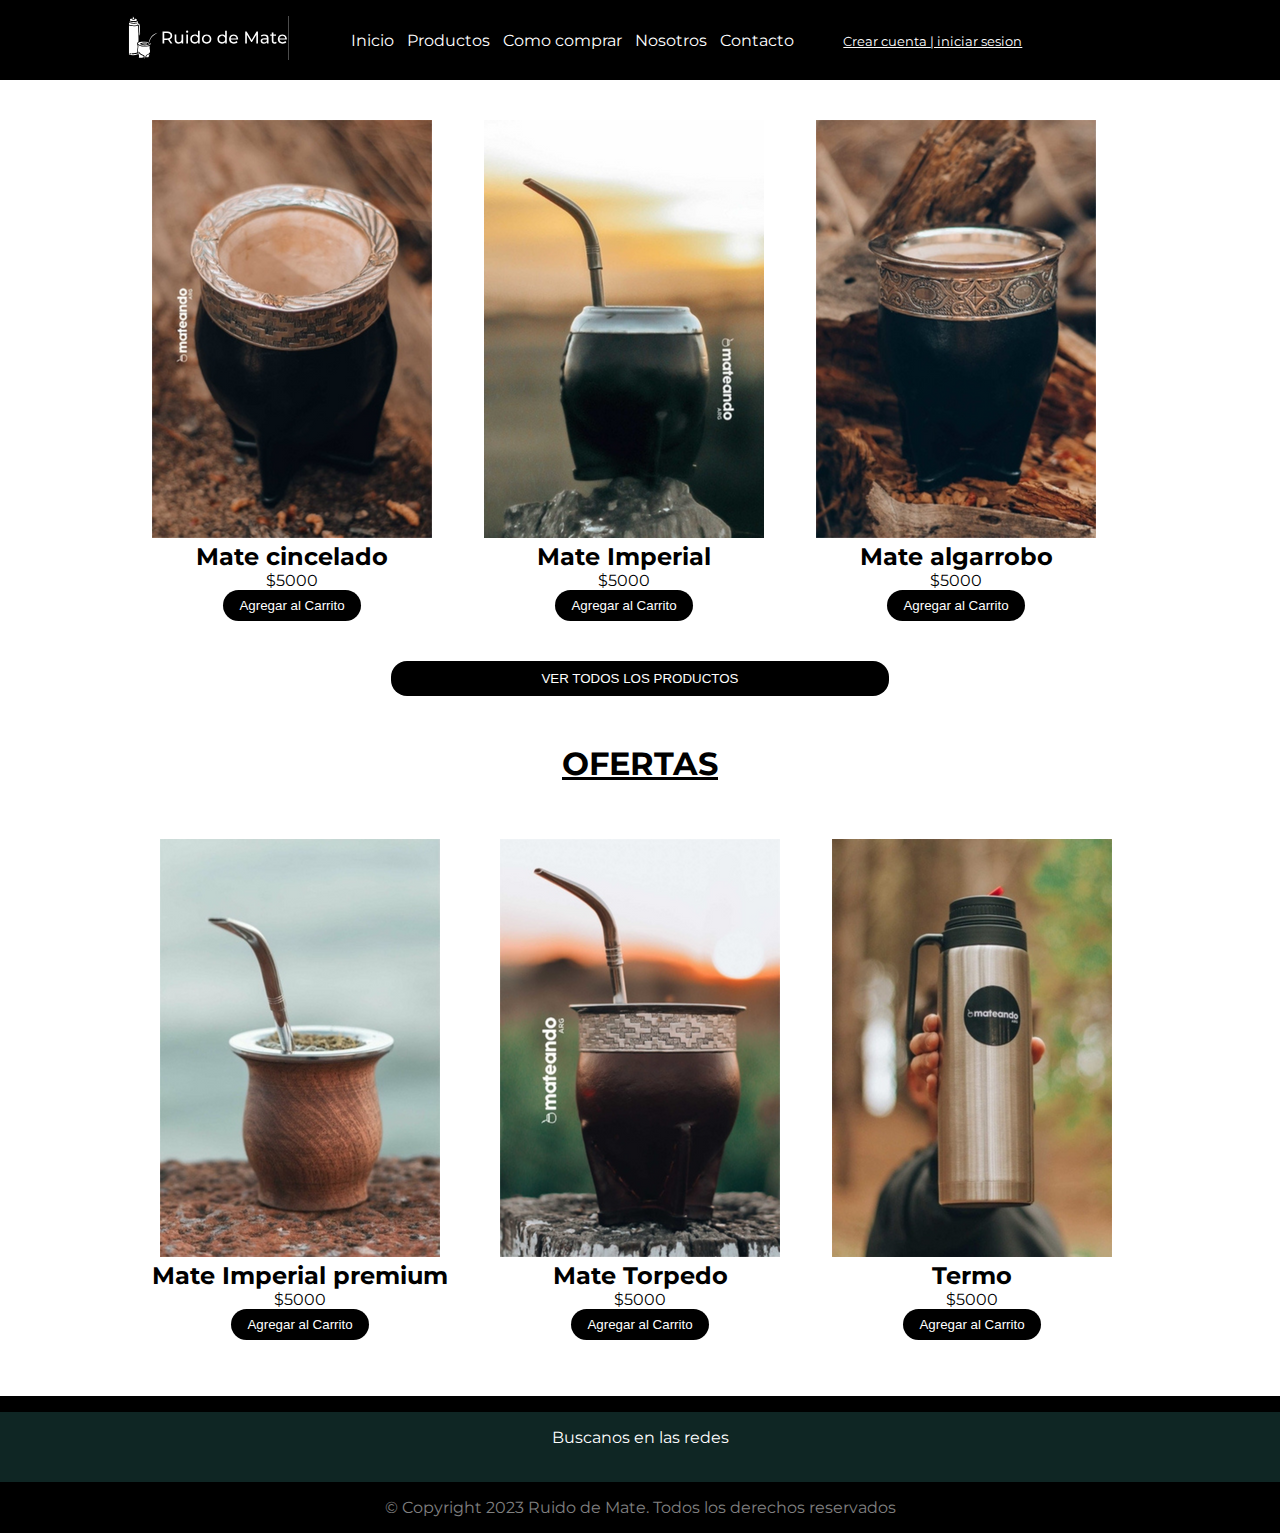
<file: index.html>
<!DOCTYPE html>
<html lang="es">
  <head>
    <meta charset="UTF-8" />
    <meta http-equiv="X-UA-Compatible" content="IE=edge" />
    <meta name="viewport" content="width=device-width, initial-scale=1.0" />
    <link rel="shortcut icon" href="img/Mate negro.png" type="image/x-icon" />
    <!-- My style -->
    <link rel="stylesheet" href="css/style.css" />
    <!-- Google Fonts -->
    <link
      href="https://fonts.googleapis.com/css2?family=Montserrat&display=swap"
      rel="stylesheet"
    />
    <!-- FONTAWESOME -->
    <link
      rel="stylesheet"
      href="https://cdnjs.cloudflare.com/ajax/libs/font-awesome/6.3.0/css/all.min.css"
      integrity="sha512-SzlrxWUlpfuzQ+pcUCosxcglQRNAq/DZjVsC0lE40xsADsfeQoEypE+enwcOiGjk/bSuGGKHEyjSoQ1zVisanQ=="
      crossorigin="anonymous"
      referrerpolicy="no-referrer"
    />
    <!-- Bs CDN -->

    <title>Ruido de Mate</title>
  </head>
  <body>
    <!-- Header -->
    <header>
      <div class="contenedor">
        <nav>
          <div class="flex-container">
            <!-- Logo -->
            <a class="logo" href="index.html">
              <img src="img/Ruido de Mate.svg" alt="Ruido de Mate" />
            </a>
            <!-- Navegador -->
            <ul class="nav-list">
              <li>
                <a href="index.html">Inicio</a>
              </li>
              <li>
                <a href="pages/Productos.html">Productos</a>
              </li>
              <li>
                <a href="pages/Como comprar.html">Como comprar</a>
              </li>
              <li>
                <a href="pages/Nosotros.html">Nosotros</a>
              </li>
              <li>
                <a href="pages/Contacto.html">Contacto</a>
              </li>
            </ul>
            <!-- Cuenta -->
            <div class="nav-cuenta">
              <a href="registrarse">Crear cuenta </a>
              <a href="iniciar sesion"> | iniciar sesion</a>
            </div>
            <!-- Buscador y carrito-->
            <div class="nav_btn-container">
              <button class="nav_btn">
                <i
                  class="fa-solid fa-magnifying-glass"
                  style="color: #ffffff"
                ></i>
              </button>
              <button class="nav_btn">
                <i class="fa-solid fa-cart-shopping" style="color: #ffffff"></i>
              </button>
            </div>
          </div>
        </nav>
      </div>
    </header>
    <!-- Productos -->
    <section id="primera-section">
      <div class="contenedor">
        <div class="img__mate">
          <img src="img/Mate 1.png" alt="Mate 1" />
          <h2>Mate cincelado</h2>
          <p>$5000</p>
          <button>Agregar al Carrito</button>
        </div>
        <div class="img__mate">
          <img src="img/Mate 2.png" alt="Mate 2" />
          <h2>Mate Imperial</h2>
          <p>$5000</p>
          <button>Agregar al Carrito</button>
        </div>
        <div class="img__mate">
          <img src="img/Mate 3.png" alt="mate 3" />
          <h2>Mate algarrobo</h2>
          <p>$5000</p>
          <button>Agregar al Carrito</button>
        </div>
        <div class="button-productos">
          <button class="button">VER TODOS LOS PRODUCTOS</button>
        </div>
      </div>
    </section>
    <!-- Parte de ofertas -->
    <section id="segunda-section">
      <div class="contenedor">
        <h1 class="ofert__title">OFERTAS</h1>
        <div class="img__mate">
          <img src="img/Mate 4.png" alt="Mate 4" />
          <h2>Mate Imperial premium</h2>
          <p>$5000</p>
          <button>Agregar al Carrito</button>
        </div>
        <div class="img__mate">
          <img src="img/Mate 5.png" alt="Mate 5" />
          <h2>Mate Torpedo</h2>
          <p>$5000</p>
          <button>Agregar al Carrito</button>
        </div>
        <div class="img__mate">
          <img src="img/Termo.png" alt="Termo" />
          <h2>Termo</h2>
          <p>$5000</p>
          <button>Agregar al Carrito</button>
        </div>
      </div>
    </section>
    <!-- Footer -->
    <footer>
      <div class="footer-sm">
        <div class="contenedor">
          <div class="footer-sm__icons">
            <div>Buscanos en las redes</div>
            <!-- Iconos Sociales -->
            <a href="#"><i class="fab fa-facebook"></i></a>
            <a href="#"><i class="fab fa-twitter"></i></a>
            <a href="#"><i class="fab fa-instagram"></i></a>
          </div>
        </div>
      </div>

      <div class="footer-botton__copyright">
        <div class="contenedor">
          &copy; Copyright 2023 <a href="#">Ruido de Mate</a>. Todos los
          derechos reservados
        </div>
      </div>
    </footer>
    <!-- Js CDN -->
  </body>
</html>
</file>
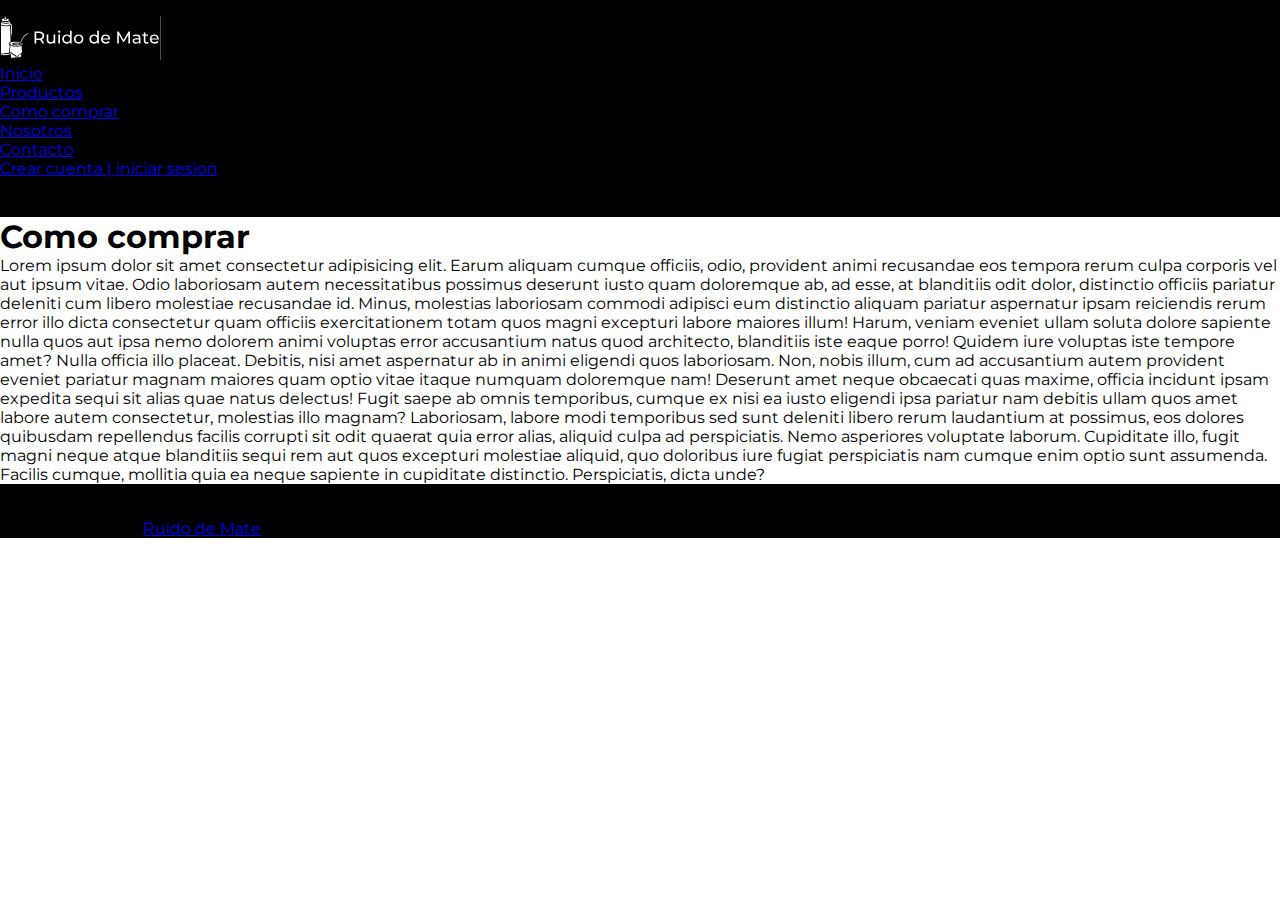
<file: pages/Como comprar.html>
<!DOCTYPE html>
<html lang="es">
  <head>
    <meta charset="UTF-8" />
    <meta http-equiv="X-UA-Compatible" content="IE=edge" />
    <meta name="viewport" content="width=device-width, initial-scale=1.0" />
    <link
      rel="shortcut icon"
      href="../img/Mate negro.png"
      type="image/x-icon"
    />
    <!-- My style -->
    <link rel="stylesheet" href="../css/style.css" />
    <!-- Google Fonts -->
    <link
      href="https://fonts.googleapis.com/css2?family=Montserrat&display=swap"
      rel="stylesheet"
    />
    <!-- FONTAWESOME -->
    <link
      rel="stylesheet"
      href="https://cdnjs.cloudflare.com/ajax/libs/font-awesome/6.3.0/css/all.min.css"
      integrity="sha512-SzlrxWUlpfuzQ+pcUCosxcglQRNAq/DZjVsC0lE40xsADsfeQoEypE+enwcOiGjk/bSuGGKHEyjSoQ1zVisanQ=="
      crossorigin="anonymous"
      referrerpolicy="no-referrer"
    />
    <title>Ruido de Mate</title>
  </head>
  <body>
    <header>
      <div>
        <nav>
          <div>
            <!-- Logo -->
            <a class="logo" href="../index.html">
              <img src="../img/Ruido de Mate.svg" alt="Ruido de Mate" />
            </a>
            <!-- Navegador -->
            <ul>
              <li>
                <a href="../index.html">Inicio</a>
              </li>
              <li>
                <a href="../pages/Productos.html">Productos</a>
              </li>
              <li>
                <a href="../pages/Como comprar.html">Como comprar</a>
              </li>
              <li>
                <a href="../pages/Nosotros.html">Nosotros</a>
              </li>
              <li>
                <a href="../pages/Contacto.html">Contacto</a>
              </li>
            </ul>
            <!-- Cuenta -->
            <div>
              <a href="registrarse">Crear cuenta </a>
              <a href="iniciar sesion"> | iniciar sesion</a>
            </div>
            <!-- Buscador y carrito-->
            <div>
              <button>
                <i
                  class="fa-solid fa-magnifying-glass"
                  style="color: #ffffff"
                ></i>
              </button>
              <button>
                <i class="fa-solid fa-cart-shopping" style="color: #ffffff"></i>
              </button>
            </div>
          </div>
        </nav>
      </div>
    </header>
    <section>
      <h1>Como comprar</h1>
      <article>
        <p>
          Lorem ipsum dolor sit amet consectetur adipisicing elit. Earum aliquam
          cumque officiis, odio, provident animi recusandae eos tempora rerum
          culpa corporis vel aut ipsum vitae. Odio laboriosam autem
          necessitatibus possimus deserunt iusto quam doloremque ab, ad esse, at
          blanditiis odit dolor, distinctio officiis pariatur deleniti cum
          libero molestiae recusandae id. Minus, molestias laboriosam commodi
          adipisci eum distinctio aliquam pariatur aspernatur ipsam reiciendis
          rerum error illo dicta consectetur quam officiis exercitationem totam
          quos magni excepturi labore maiores illum! Harum, veniam eveniet ullam
          soluta dolore sapiente nulla quos aut ipsa nemo dolorem animi voluptas
          error accusantium natus quod architecto, blanditiis iste eaque porro!
          Quidem iure voluptas iste tempore amet? Nulla officia illo placeat.
          Debitis, nisi amet aspernatur ab in animi eligendi quos laboriosam.
          Non, nobis illum, cum ad accusantium autem provident eveniet pariatur
          magnam maiores quam optio vitae itaque numquam doloremque nam!
          Deserunt amet neque obcaecati quas maxime, officia incidunt ipsam
          expedita sequi sit alias quae natus delectus! Fugit saepe ab omnis
          temporibus, cumque ex nisi ea iusto eligendi ipsa pariatur nam debitis
          ullam quos amet labore autem consectetur, molestias illo magnam?
          Laboriosam, labore modi temporibus sed sunt deleniti libero rerum
          laudantium at possimus, eos dolores quibusdam repellendus facilis
          corrupti sit odit quaerat quia error alias, aliquid culpa ad
          perspiciatis. Nemo asperiores voluptate laborum. Cupiditate illo,
          fugit magni neque atque blanditiis sequi rem aut quos excepturi
          molestiae aliquid, quo doloribus iure fugiat perspiciatis nam cumque
          enim optio sunt assumenda. Facilis cumque, mollitia quia ea neque
          sapiente in cupiditate distinctio. Perspiciatis, dicta unde?
        </p>
      </article>
    </section>
    <!-- Footer -->
    <footer>
      <div>Buscanos en las redes</div>
      <!-- Iconos Sociales -->
      <div>
        <a href=""><i class="fa-brands fa-facebook"></i></a>
        <a href=""><i class="fa-brands fa-twitter"></i></a>
        <a href=""><i class="fa-brands fa-instagram"></i></a>
      </div>
      <div>
        &copy; Copyright 2023 <a href="#">Ruido de Mate</a>.Todos los derechos
        reservados
      </div>
    </footer>
  </body>
</html>
</file>
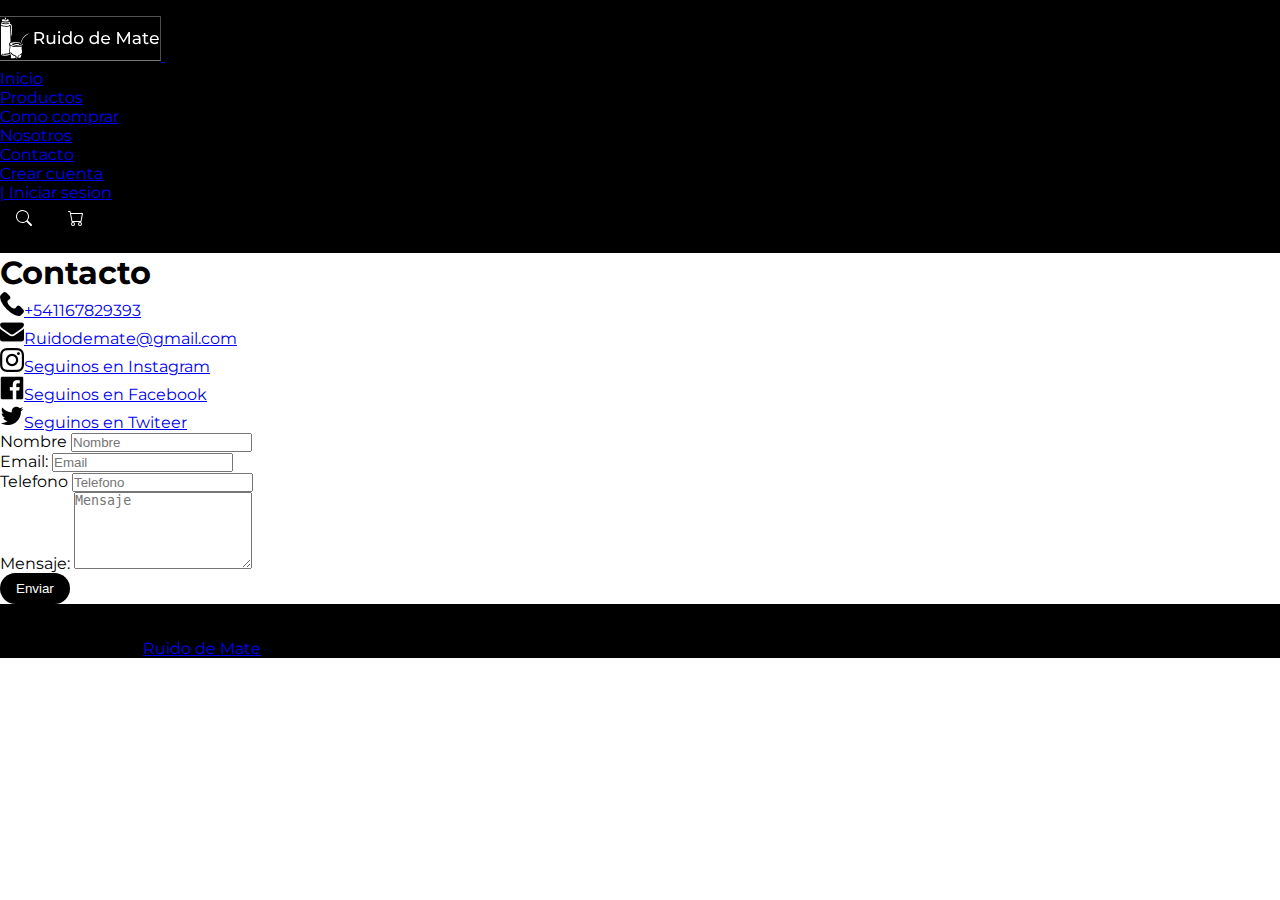
<file: pages/Contacto.html>
<!DOCTYPE html>
<html lang="es" class="h-100">
  <head>
    <meta charset="UTF-8" />
    <meta http-equiv="X-UA-Compatible" content="IE=edge" />
    <meta name="viewport" content="width=device-width, initial-scale=1.0" />
    <link
      rel="shortcut icon"
      href="../img/Mate negro.png"
      type="image/x-icon"
    />
    <!-- My style -->
    <link rel="stylesheet" href="../css/style.css" />
    <!-- Google Fonts -->
    <link
      href="https://fonts.googleapis.com/css2?family=Montserrat&display=swap"
      rel="stylesheet"
    />
    <!-- FONTAWESOME -->
    <link
      rel="stylesheet"
      href="https://cdnjs.cloudflare.com/ajax/libs/font-awesome/6.3.0/css/all.min.css"
      integrity="sha512-SzlrxWUlpfuzQ+pcUCosxcglQRNAq/DZjVsC0lE40xsADsfeQoEypE+enwcOiGjk/bSuGGKHEyjSoQ1zVisanQ=="
      crossorigin="anonymous"
      referrerpolicy="no-referrer"
    />
    <!-- Bs CDN -->
    <link
      href="https://cdn.jsdelivr.net/npm/bootstrap@5.3.0-alpha3/dist/css/bootstrap.min.css"
      rel="stylesheet"
      integrity="sha384-KK94CHFLLe+nY2dmCWGMq91rCGa5gtU4mk92HdvYe+M/SXH301p5ILy+dN9+nJOZ"
      crossorigin="anonymous"
    />
    <title>Ruido de Mate</title>
  </head>
  <body class="d-flex flex-column h-100">
    <!-- HEADER -->
    <header>
      <nav
        class="navbar navbar-expand-md navbar-dark bg-dark fixed-top"
        data-bs-theme="dark"
      >
        <div class="container">
          <!-- Logo -->
          <a class="navbar-brand" href="../index.html">
            <img
              src="../img/Ruido de Mate.svg"
              alt="Ruido de Mate"
              width="161"
              height="45"
            />
          </a>
          <!-- Navegador -->
          <button
            class="navbar-toggler"
            type="button"
            data-bs-toggle="collapse"
            data-bs-target="#navbarNav"
            aria-controls="navbarNav"
            aria-expanded="false"
            aria-label="Toggle navigation"
          >
            <span class="navbar-toggler-icon"></span>
          </button>
          <div
            class="collapse justify-content-center navbar-collapse"
            id="navbarNav"
          >
            <ul class="navbar-nav md">
              <li class="nav-item">
                <a class="nav-link" href="../index.html">Inicio</a>
              </li>
              <li class="nav-item">
                <a class="nav-link" href="../pages/Productos.html">Productos</a>
              </li>
              <li class="nav-item">
                <a class="nav-link" href="../pages/Como comprar.html"
                  >Como comprar</a
                >
              </li>
              <li class="nav-item">
                <a class="nav-link" href="../pages/Nosotros.html">Nosotros</a>
              </li>
              <li class="nav-item">
                <a
                  class="nav-link active"
                  aria-current="page"
                  href="../pages/Contacto.html"
                  >Contacto</a
                >
              </li>
            </ul>
            <!-- Cuenta -->
            <ul class="navbar-nav ms-5 md">
              <li class="nav-item">
                <a class="nav-link" href="registrarse">Crear cuenta </a>
              </li>
              <li class="nav-item">
                <a class="nav-link" href="iniciar sesion"> | Iniciar sesion</a>
              </li>
            </ul>
            <button type="button" class="btn ms-4 btn-dark">
              <svg
                xmlns="http://www.w3.org/2000/svg"
                width="16"
                height="16"
                fill="currentColor"
                class="bi bi-search"
                viewBox="0 0 16 16"
              >
                <path
                  d="M11.742 10.344a6.5 6.5 0 1 0-1.397 1.398h-.001c.03.04.062.078.098.115l3.85 3.85a1 1 0 0 0 1.415-1.414l-3.85-3.85a1.007 1.007 0 0 0-.115-.1zM12 6.5a5.5 5.5 0 1 1-11 0 5.5 5.5 0 0 1 11 0z"
                />
              </svg>
            </button>
            <button type="button" class="btn btn-dark">
              <svg
                xmlns="http://www.w3.org/2000/svg"
                width="16"
                height="16"
                fill="currentColor"
                class="bi bi-cart"
                viewBox="0 0 16 16"
              >
                <path
                  d="M0 1.5A.5.5 0 0 1 .5 1H2a.5.5 0 0 1 .485.379L2.89 3H14.5a.5.5 0 0 1 .491.592l-1.5 8A.5.5 0 0 1 13 12H4a.5.5 0 0 1-.491-.408L2.01 3.607 1.61 2H.5a.5.5 0 0 1-.5-.5zM3.102 4l1.313 7h8.17l1.313-7H3.102zM5 12a2 2 0 1 0 0 4 2 2 0 0 0 0-4zm7 0a2 2 0 1 0 0 4 2 2 0 0 0 0-4zm-7 1a1 1 0 1 1 0 2 1 1 0 0 1 0-2zm7 0a1 1 0 1 1 0 2 1 1 0 0 1 0-2z"
                />
              </svg>
            </button>
          </div>
        </div>
      </nav>
    </header>
    <!-- Contacto -->
    <main class="flex-shrink-0">
      <div class="container md">
        <div class="row">
          <div class="col-sm-6 p-3 mt-5 pt-5">
            <h1>Contacto</h1>
            <ul class="list-unstyled">
              <li class="nav-item">
                <a class="nav-link" href="#"
                  ><img
                    class="m-2"
                    src="../img/llamada-telefonica.png"
                    alt="Telefono"
                  /><u>+541167829393</u></a
                >
              </li>
              <li class="nav-item">
                <a class="nav-link" href="#"
                  ><img class="m-2" src="../img/sobre.png" alt="Correo" /><u
                    >Ruidodemate@gmail.com</u
                  ></a
                >
              </li>
            </ul>
            <ul class="list-unstyled">
              <li class="nav-item">
                <a class="nav-link" href="#"
                  ><img
                    class="m-2"
                    src="../img/instagram .png"
                    alt="Instagram"
                  /><u>Seguinos en Instagram</u></a
                >
              </li>
              <li class="nav-item">
                <a class="nav-link" href="#"
                  ><img
                    class="m-2"
                    src="../img/facebook .png"
                    alt="Facebook"
                  /><u>Seguinos en Facebook</u></a
                >
              </li>
              <li class="nav-item">
                <a class="nav-link" href="#"
                  ><img class="m-2" src="../img/gorjeo .png" alt="Twiteer" /><u
                    >Seguinos en Twiteer</u
                  ></a
                >
              </li>
            </ul>
          </div>
          <div class="col-sm-6 mt-5 mb-3 pt-5">
            <form action="/action_page.php">
              <div class="mb-3 mt-3">
                <label for="name">Nombre</label>
                <input type="text" class="form-control" placeholder="Nombre" />
              </div>
              <div class="mb-3 mt-3">
                <label for="email">Email:</label>
                <input
                  type="email"
                  class="form-control"
                  id="email"
                  placeholder="Email"
                  name="email"
                />
              </div>
              <div class="mb-3 mt-3">
                <label for="Phone">Telefono</label>
                <input
                  type="text"
                  class="form-control"
                  placeholder="Telefono"
                />
              </div>
              <div class="mb-3 mt-3">
                <label for="comment">Mensaje:</label>
                <textarea
                  class="form-control"
                  rows="5"
                  id="comment"
                  name="text"
                  placeholder="Mensaje"
                ></textarea>
              </div>
              <button type="submit" class="btn btn-dark">Enviar</button>
            </form>
          </div>
        </div>
      </div>
    </main>
    <!-- Footer -->
    <footer class="footer mt-auto bg-dark pt-3 md">
      <div class="text-bg-success text-center p-3">
        Buscanos en las redes
        <!-- Iconos Sociales -->
        <div>
          <a class="text-bg-success m-2" href="#"
            ><i class="fa-brands fa-facebook"></i
          ></a>
          <a class="text-bg-success m-2" href="#"
            ><i class="fa-brands fa-twitter"></i
          ></a>
          <a class="text-bg-success m-2" href="#"
            ><i class="fa-brands fa-instagram"></i
          ></a>
        </div>
      </div>
      <div class="text-bg-dark text-center p-3">
        &copy; Copyright 2023
        <a class="text-bg-dark" href="#"><u>Ruido de Mate</u></a
        >.Todos los derechos reservados
      </div>
    </footer>
    <!-- Js CDN -->
    <script
      src="https://cdn.jsdelivr.net/npm/bootstrap@5.3.0-alpha3/dist/js/bootstrap.bundle.min.js"
      integrity="sha384-ENjdO4Dr2bkBIFxQpeoTz1HIcje39Wm4jDKdf19U8gI4ddQ3GYNS7NTKfAdVQSZe"
      crossorigin="anonymous"
    ></script>
  </body>
</html>
</file>
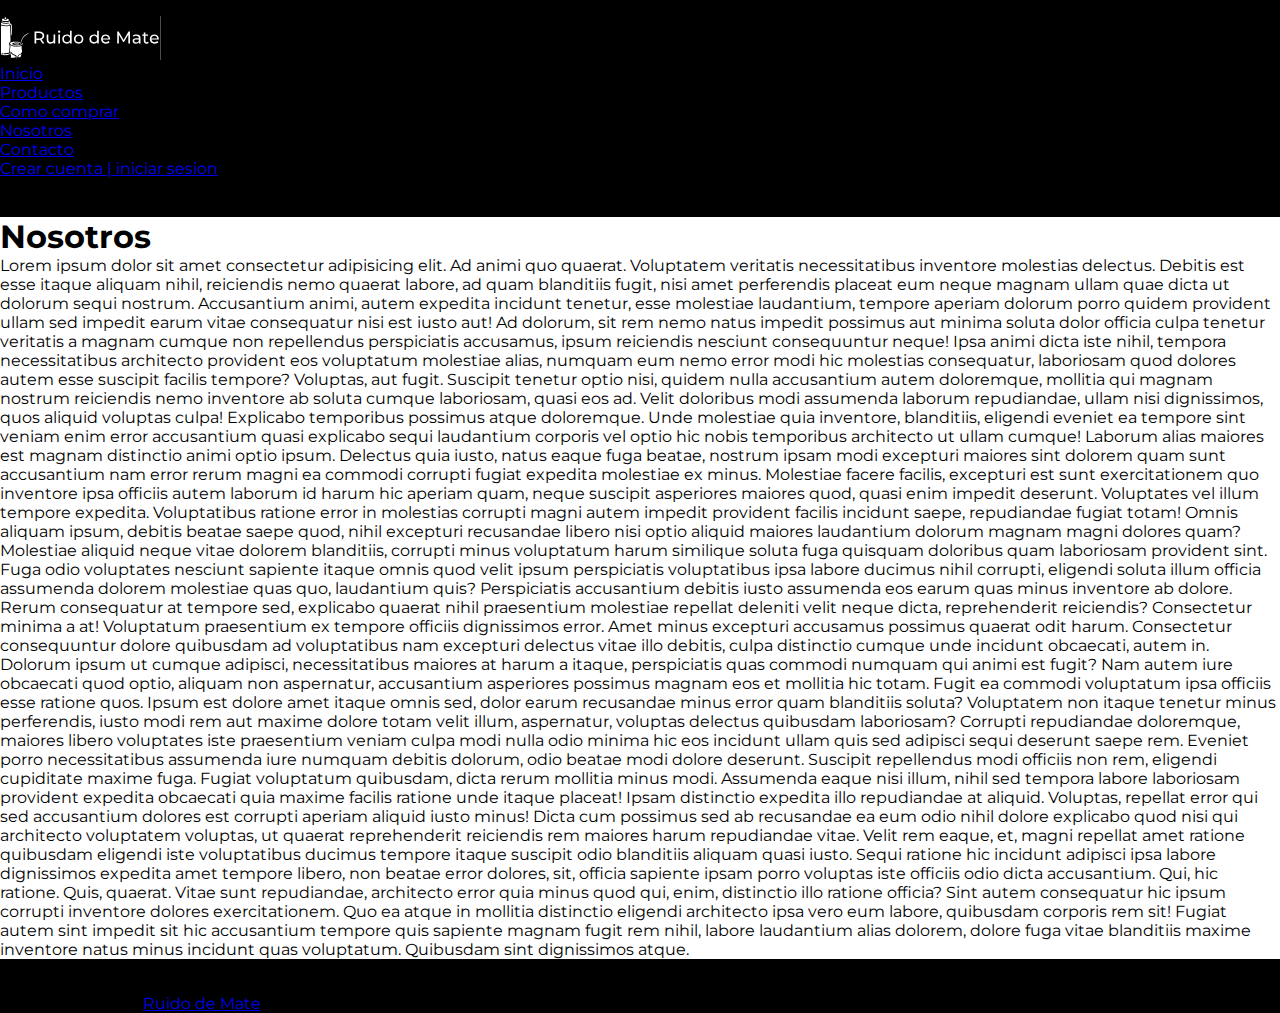
<file: pages/Nosotros.html>
<!DOCTYPE html>
<html lang="es">
  <head>
    <meta charset="UTF-8" />
    <meta http-equiv="X-UA-Compatible" content="IE=edge" />
    <meta name="viewport" content="width=device-width, initial-scale=1.0" />
    <link
      rel="shortcut icon"
      href="../img/Mate negro.png"
      type="image/x-icon"
    />
    <!-- My style -->
    <link rel="stylesheet" href="../css/style.css" />
    <!-- Google Fonts -->
    <link
      href="https://fonts.googleapis.com/css2?family=Montserrat&display=swap"
      rel="stylesheet"
    />
    <!-- FONTAWESOME -->
    <link
      rel="stylesheet"
      href="https://cdnjs.cloudflare.com/ajax/libs/font-awesome/6.3.0/css/all.min.css"
      integrity="sha512-SzlrxWUlpfuzQ+pcUCosxcglQRNAq/DZjVsC0lE40xsADsfeQoEypE+enwcOiGjk/bSuGGKHEyjSoQ1zVisanQ=="
      crossorigin="anonymous"
      referrerpolicy="no-referrer"
    />
    <title>Ruido de Mate</title>
  </head>
  <body>
    <header>
      <div>
        <nav>
          <div>
            <!-- Logo -->
            <a class="logo" href="../index.html">
              <img src="../img/Ruido de Mate.svg" alt="Ruido de Mate" />
            </a>
            <!-- Navegador -->
            <ul>
              <li>
                <a href="../index.html">Inicio</a>
              </li>
              <li>
                <a href="../pages/Productos.html">Productos</a>
              </li>
              <li>
                <a href="../pages/Como comprar.html">Como comprar</a>
              </li>
              <li>
                <a href="../pages/Nosotros.html">Nosotros</a>
              </li>
              <li>
                <a href="../pages/Contacto.html">Contacto</a>
              </li>
            </ul>
            <!-- Cuenta -->
            <div>
              <a href="registrarse">Crear cuenta </a>
              <a href="iniciar sesion"> | iniciar sesion</a>
            </div>
            <!-- Buscador y carrito-->
            <div>
              <button>
                <i
                  class="fa-solid fa-magnifying-glass"
                  style="color: #ffffff"
                ></i>
              </button>
              <button>
                <i class="fa-solid fa-cart-shopping" style="color: #ffffff"></i>
              </button>
            </div>
          </div>
        </nav>
      </div>
    </header>
    <section>
      <h1>Nosotros</h1>
      <article>
        <p>
          Lorem ipsum dolor sit amet consectetur adipisicing elit. Ad animi quo
          quaerat. Voluptatem veritatis necessitatibus inventore molestias
          delectus. Debitis est esse itaque aliquam nihil, reiciendis nemo
          quaerat labore, ad quam blanditiis fugit, nisi amet perferendis
          placeat eum neque magnam ullam quae dicta ut dolorum sequi nostrum.
          Accusantium animi, autem expedita incidunt tenetur, esse molestiae
          laudantium, tempore aperiam dolorum porro quidem provident ullam sed
          impedit earum vitae consequatur nisi est iusto aut! Ad dolorum, sit
          rem nemo natus impedit possimus aut minima soluta dolor officia culpa
          tenetur veritatis a magnam cumque non repellendus perspiciatis
          accusamus, ipsum reiciendis nesciunt consequuntur neque! Ipsa animi
          dicta iste nihil, tempora necessitatibus architecto provident eos
          voluptatum molestiae alias, numquam eum nemo error modi hic molestias
          consequatur, laboriosam quod dolores autem esse suscipit facilis
          tempore? Voluptas, aut fugit. Suscipit tenetur optio nisi, quidem
          nulla accusantium autem doloremque, mollitia qui magnam nostrum
          reiciendis nemo inventore ab soluta cumque laboriosam, quasi eos ad.
          Velit doloribus modi assumenda laborum repudiandae, ullam nisi
          dignissimos, quos aliquid voluptas culpa! Explicabo temporibus
          possimus atque doloremque. Unde molestiae quia inventore, blanditiis,
          eligendi eveniet ea tempore sint veniam enim error accusantium quasi
          explicabo sequi laudantium corporis vel optio hic nobis temporibus
          architecto ut ullam cumque! Laborum alias maiores est magnam
          distinctio animi optio ipsum. Delectus quia iusto, natus eaque fuga
          beatae, nostrum ipsam modi excepturi maiores sint dolorem quam sunt
          accusantium nam error rerum magni ea commodi corrupti fugiat expedita
          molestiae ex minus. Molestiae facere facilis, excepturi est sunt
          exercitationem quo inventore ipsa officiis autem laborum id harum hic
          aperiam quam, neque suscipit asperiores maiores quod, quasi enim
          impedit deserunt. Voluptates vel illum tempore expedita. Voluptatibus
          ratione error in molestias corrupti magni autem impedit provident
          facilis incidunt saepe, repudiandae fugiat totam! Omnis aliquam ipsum,
          debitis beatae saepe quod, nihil excepturi recusandae libero nisi
          optio aliquid maiores laudantium dolorum magnam magni dolores quam?
          Molestiae aliquid neque vitae dolorem blanditiis, corrupti minus
          voluptatum harum similique soluta fuga quisquam doloribus quam
          laboriosam provident sint. Fuga odio voluptates nesciunt sapiente
          itaque omnis quod velit ipsum perspiciatis voluptatibus ipsa labore
          ducimus nihil corrupti, eligendi soluta illum officia assumenda
          dolorem molestiae quas quo, laudantium quis? Perspiciatis accusantium
          debitis iusto assumenda eos earum quas minus inventore ab dolore.
          Rerum consequatur at tempore sed, explicabo quaerat nihil praesentium
          molestiae repellat deleniti velit neque dicta, reprehenderit
          reiciendis? Consectetur minima a at! Voluptatum praesentium ex tempore
          officiis dignissimos error. Amet minus excepturi accusamus possimus
          quaerat odit harum. Consectetur consequuntur dolore quibusdam ad
          voluptatibus nam excepturi delectus vitae illo debitis, culpa
          distinctio cumque unde incidunt obcaecati, autem in. Dolorum ipsum ut
          cumque adipisci, necessitatibus maiores at harum a itaque,
          perspiciatis quas commodi numquam qui animi est fugit? Nam autem iure
          obcaecati quod optio, aliquam non aspernatur, accusantium asperiores
          possimus magnam eos et mollitia hic totam. Fugit ea commodi voluptatum
          ipsa officiis esse ratione quos. Ipsum est dolore amet itaque omnis
          sed, dolor earum recusandae minus error quam blanditiis soluta?
          Voluptatem non itaque tenetur minus perferendis, iusto modi rem aut
          maxime dolore totam velit illum, aspernatur, voluptas delectus
          quibusdam laboriosam? Corrupti repudiandae doloremque, maiores libero
          voluptates iste praesentium veniam culpa modi nulla odio minima hic
          eos incidunt ullam quis sed adipisci sequi deserunt saepe rem. Eveniet
          porro necessitatibus assumenda iure numquam debitis dolorum, odio
          beatae modi dolore deserunt. Suscipit repellendus modi officiis non
          rem, eligendi cupiditate maxime fuga. Fugiat voluptatum quibusdam,
          dicta rerum mollitia minus modi. Assumenda eaque nisi illum, nihil sed
          tempora labore laboriosam provident expedita obcaecati quia maxime
          facilis ratione unde itaque placeat! Ipsam distinctio expedita illo
          repudiandae at aliquid. Voluptas, repellat error qui sed accusantium
          dolores est corrupti aperiam aliquid iusto minus! Dicta cum possimus
          sed ab recusandae ea eum odio nihil dolore explicabo quod nisi qui
          architecto voluptatem voluptas, ut quaerat reprehenderit reiciendis
          rem maiores harum repudiandae vitae. Velit rem eaque, et, magni
          repellat amet ratione quibusdam eligendi iste voluptatibus ducimus
          tempore itaque suscipit odio blanditiis aliquam quasi iusto. Sequi
          ratione hic incidunt adipisci ipsa labore dignissimos expedita amet
          tempore libero, non beatae error dolores, sit, officia sapiente ipsam
          porro voluptas iste officiis odio dicta accusantium. Qui, hic ratione.
          Quis, quaerat. Vitae sunt repudiandae, architecto error quia minus
          quod qui, enim, distinctio illo ratione officia? Sint autem
          consequatur hic ipsum corrupti inventore dolores exercitationem. Quo
          ea atque in mollitia distinctio eligendi architecto ipsa vero eum
          labore, quibusdam corporis rem sit! Fugiat autem sint impedit sit hic
          accusantium tempore quis sapiente magnam fugit rem nihil, labore
          laudantium alias dolorem, dolore fuga vitae blanditiis maxime
          inventore natus minus incidunt quas voluptatum. Quibusdam sint
          dignissimos atque.
        </p>
      </article>
    </section>
    <!-- Footeer -->
    <footer>
      <div>Buscanos en las redes</div>
      <!-- Iconos Sociales -->
      <div>
        <a href=""><i class="fa-brands fa-facebook"></i></a>
        <a href=""><i class="fa-brands fa-twitter"></i></a>
        <a href=""><i class="fa-brands fa-instagram"></i></a>
      </div>
      <div>
        &copy; Copyright 2023 <a href="#">Ruido de Mate</a>.Todos los derechos
        reservados
      </div>
    </footer>
  </body>
</html>
</file>
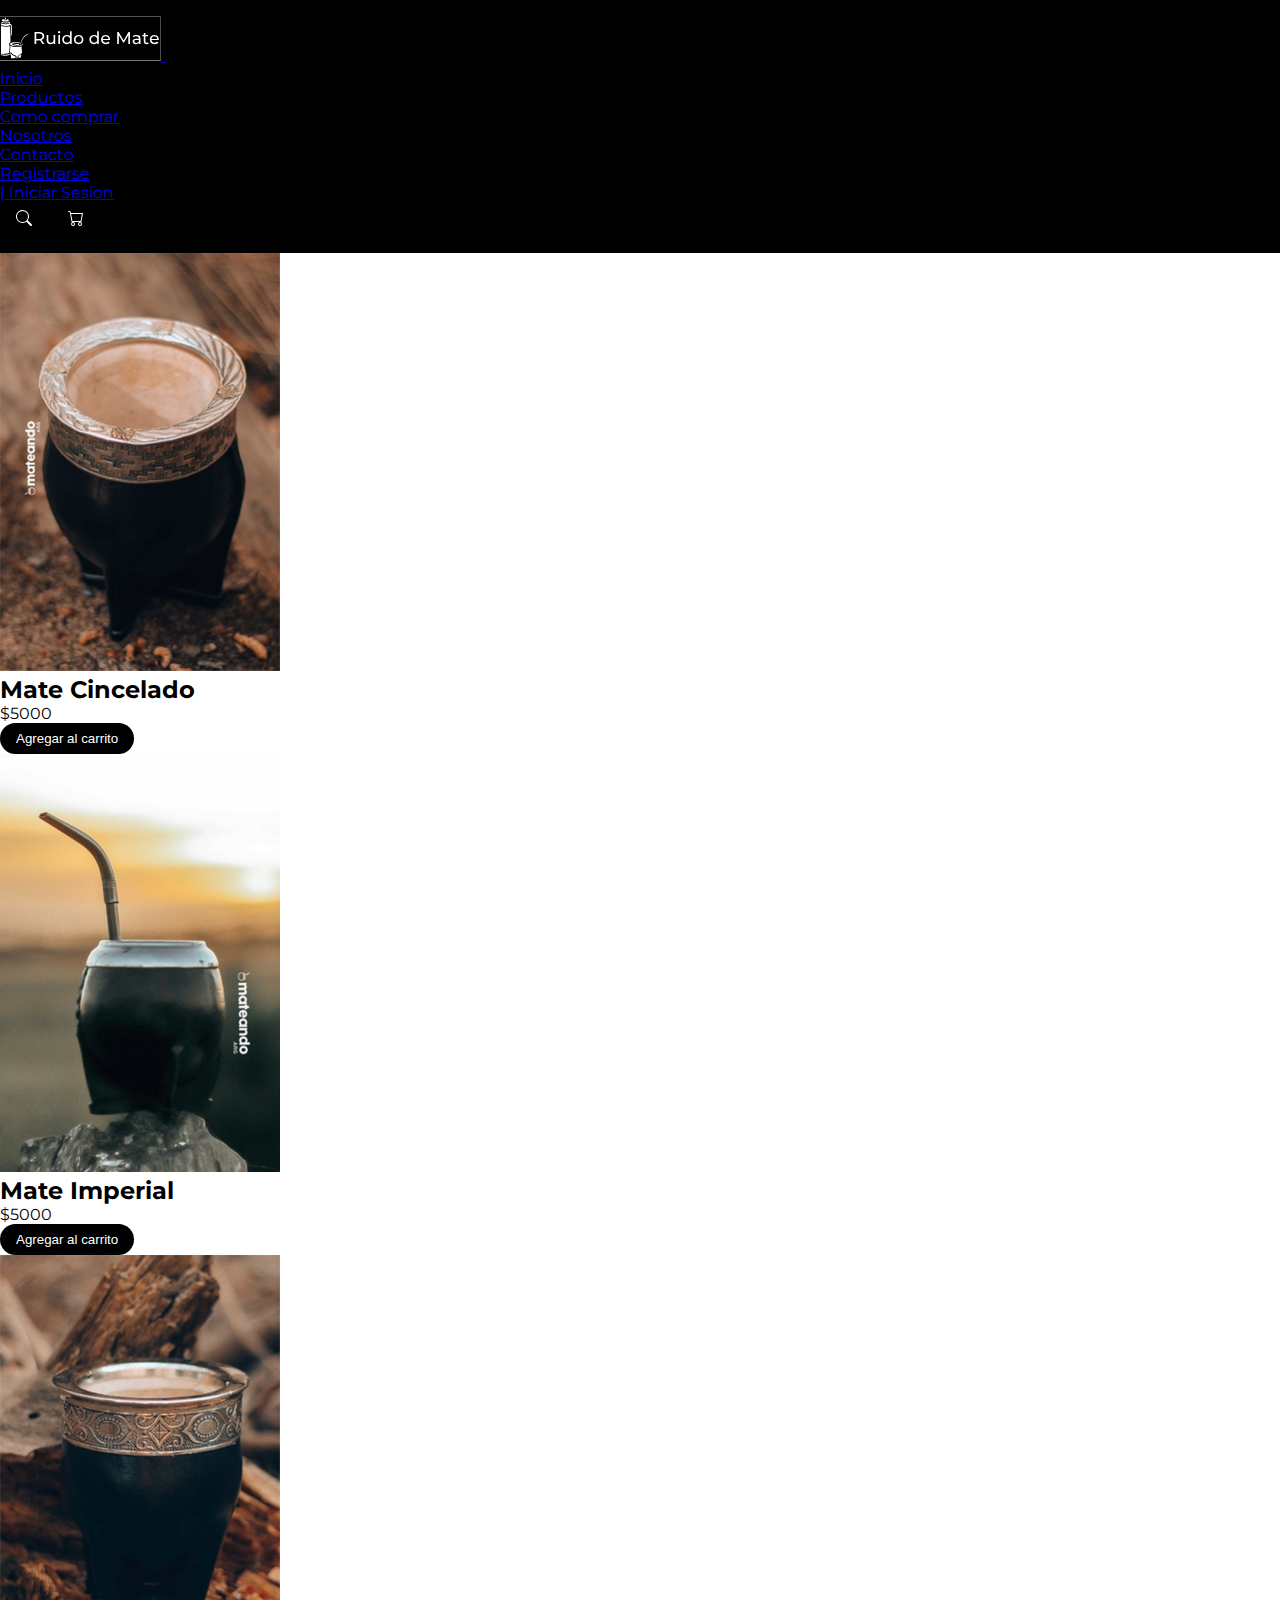
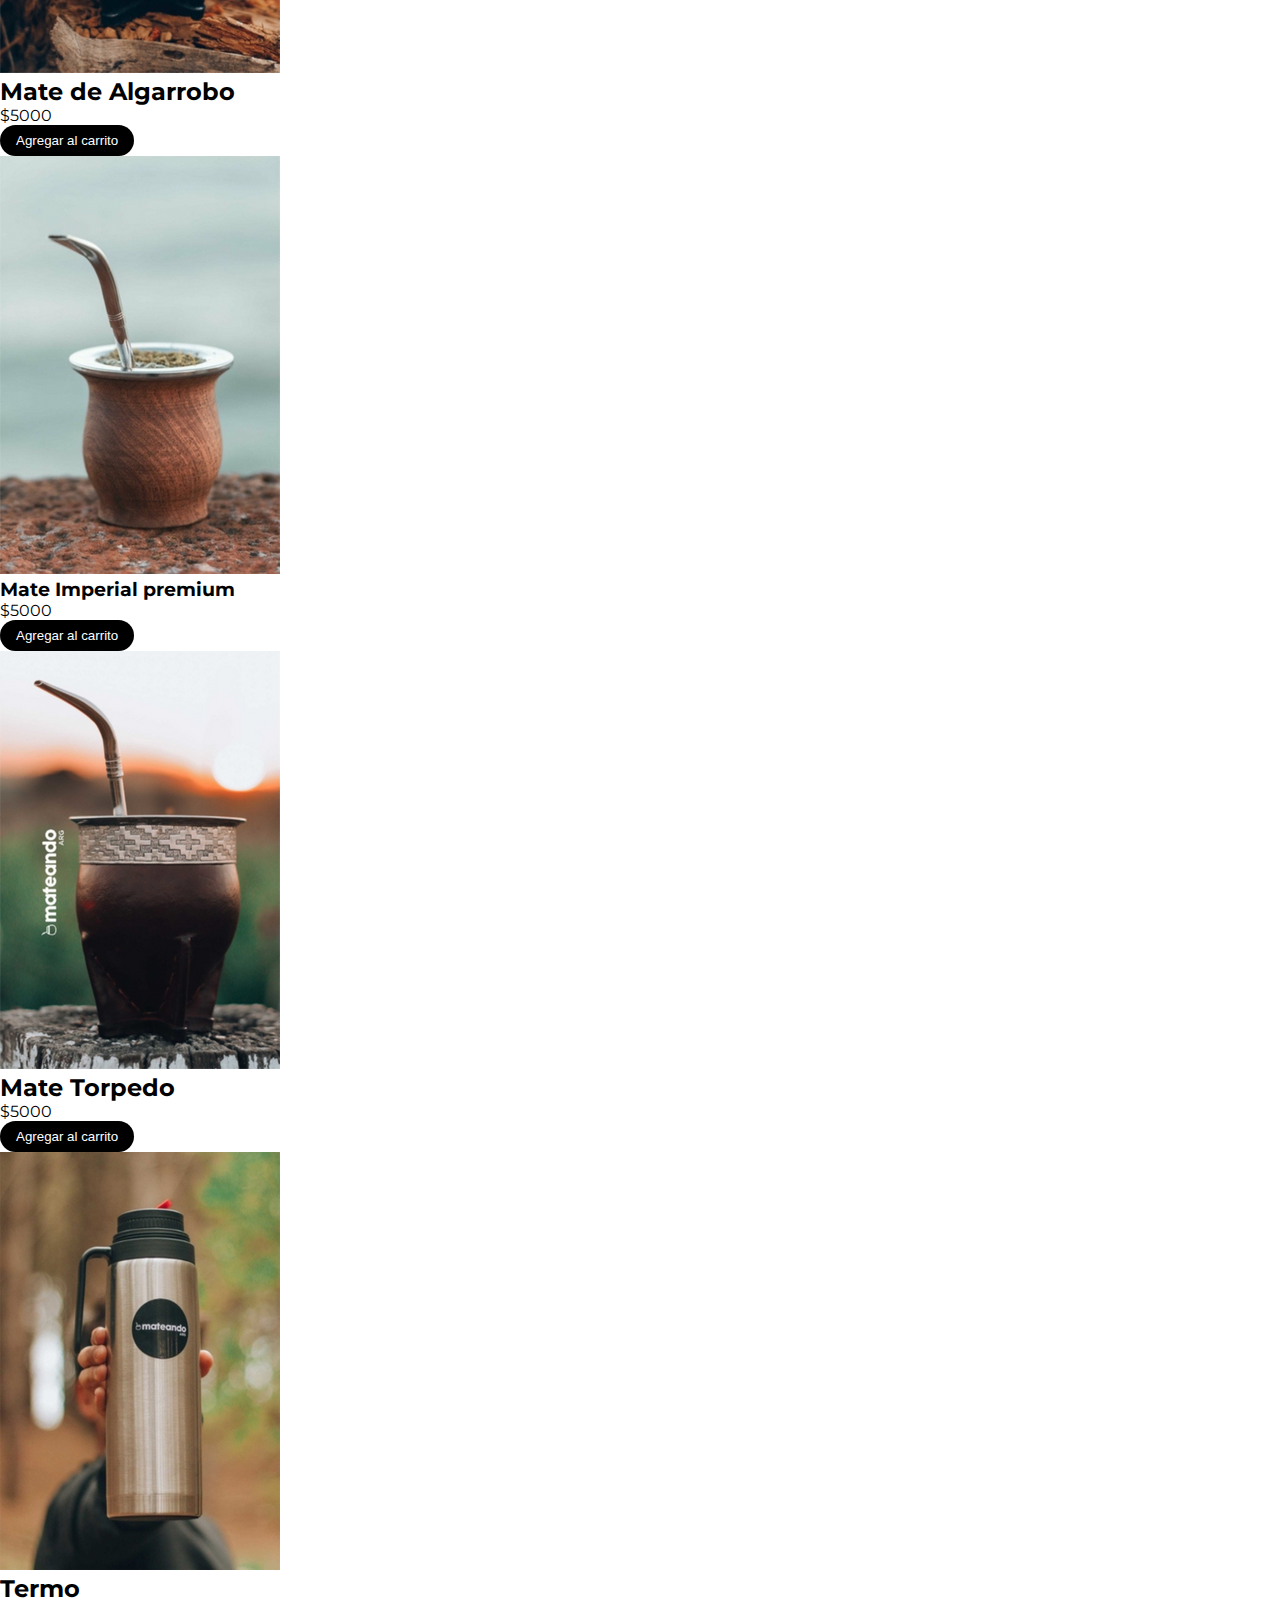
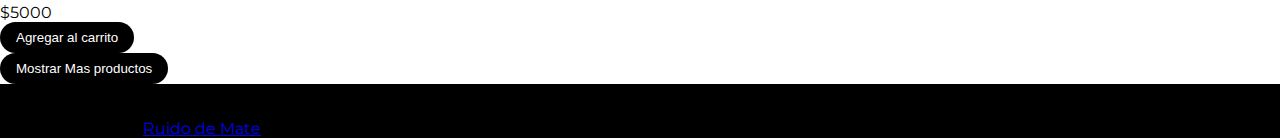
<file: pages/Productos.html>
<!DOCTYPE html>
<html lang="es">
  <head>
    <meta charset="UTF-8" />
    <meta http-equiv="X-UA-Compatible" content="IE=edge" />
    <meta name="viewport" content="width=device-width, initial-scale=1.0" />
    <link
      rel="shortcut icon"
      href="../img/Mate negro.png"
      type="image/x-icon"
    />
    <!-- My style -->
    <link rel="stylesheet" href="../css/style.css" />
    <!-- Google Fonts -->
    <link
      href="https://fonts.googleapis.com/css2?family=Montserrat&display=swap"
      rel="stylesheet"
    />
    <!-- FONTAWESOME -->
    <link
      rel="stylesheet"
      href="https://cdnjs.cloudflare.com/ajax/libs/font-awesome/6.3.0/css/all.min.css"
      integrity="sha512-SzlrxWUlpfuzQ+pcUCosxcglQRNAq/DZjVsC0lE40xsADsfeQoEypE+enwcOiGjk/bSuGGKHEyjSoQ1zVisanQ=="
      crossorigin="anonymous"
      referrerpolicy="no-referrer"
    />
    <!-- Bs CDN -->
    <link
      href="https://cdn.jsdelivr.net/npm/bootstrap@5.3.0-alpha3/dist/css/bootstrap.min.css"
      rel="stylesheet"
      integrity="sha384-KK94CHFLLe+nY2dmCWGMq91rCGa5gtU4mk92HdvYe+M/SXH301p5ILy+dN9+nJOZ"
      crossorigin="anonymous"
    />
    <title>Ruido de Mate</title>
  </head>
  <body>
    <!-- HEADER -->
    <header>
      <nav
        class="navbar navbar-expand-md bg-dark fixed-top"
        data-bs-theme="dark"
      >
        <div class="container">
          <!-- Logo -->
          <a class="navbar-brand" href="../index.html">
            <img
              src="../img/Ruido de Mate.svg"
              alt="Ruido de Mate"
              width="161"
              height="45"
            />
          </a>
          <!-- Navegador -->
          <button
            class="navbar-toggler"
            type="button"
            data-bs-toggle="collapse"
            data-bs-target="#navbarNav"
            aria-controls="navbarNav"
            aria-expanded="false"
            aria-label="Toggle navigation"
          >
            <span class="navbar-toggler-icon"></span>
          </button>
          <div
            class="collapse justify-content-center navbar-collapse"
            id="navbarNav"
          >
            <ul class="navbar-nav md">
              <li class="nav-item">
                <a class="nav-link" href="../index.html">Inicio</a>
              </li>
              <li class="nav-item">
                <a
                  class="nav-link active"
                  aria-current="page"
                  href="../pages/Productos.html"
                  >Productos</a
                >
              </li>
              <li class="nav-item">
                <a class="nav-link" href="../pages/Como comprar.html"
                  >Como comprar</a
                >
              </li>
              <li class="nav-item">
                <a class="nav-link" href="../pages/Nosotros.html">Nosotros</a>
              </li>
              <li class="nav-item">
                <a class="nav-link" href="../pages/Contacto.html">Contacto</a>
              </li>
            </ul>
            <!-- Cuenta -->
            <ul class="navbar-nav ms-5 md">
              <li class="nav-item">
                <a class="nav-link" href="registrarse">Registrarse </a>
              </li>
              <li class="nav-item">
                <a class="nav-link" href="iniciar sesion"> | Iniciar Sesion</a>
              </li>
            </ul>
            <button type="button" class="btn ms-4 btn-dark">
              <svg
                xmlns="http://www.w3.org/2000/svg"
                width="16"
                height="16"
                fill="currentColor"
                class="bi bi-search"
                viewBox="0 0 16 16"
              >
                <path
                  d="M11.742 10.344a6.5 6.5 0 1 0-1.397 1.398h-.001c.03.04.062.078.098.115l3.85 3.85a1 1 0 0 0 1.415-1.414l-3.85-3.85a1.007 1.007 0 0 0-.115-.1zM12 6.5a5.5 5.5 0 1 1-11 0 5.5 5.5 0 0 1 11 0z"
                />
              </svg>
            </button>
            <button type="button" class="btn btn-dark">
              <svg
                xmlns="http://www.w3.org/2000/svg"
                width="16"
                height="16"
                fill="currentColor"
                class="bi bi-cart"
                viewBox="0 0 16 16"
              >
                <path
                  d="M0 1.5A.5.5 0 0 1 .5 1H2a.5.5 0 0 1 .485.379L2.89 3H14.5a.5.5 0 0 1 .491.592l-1.5 8A.5.5 0 0 1 13 12H4a.5.5 0 0 1-.491-.408L2.01 3.607 1.61 2H.5a.5.5 0 0 1-.5-.5zM3.102 4l1.313 7h8.17l1.313-7H3.102zM5 12a2 2 0 1 0 0 4 2 2 0 0 0 0-4zm7 0a2 2 0 1 0 0 4 2 2 0 0 0 0-4zm-7 1a1 1 0 1 1 0 2 1 1 0 0 1 0-2zm7 0a1 1 0 1 1 0 2 1 1 0 0 1 0-2z"
                />
              </svg>
            </button>
          </div>
        </div>
      </nav>
    </header>
    <!-- Productos -->
    <section>
      <div class="container text-center pt-5 mt-5">
        <div class="row">
          <div class="col-md p-2 m-2">
            <img src="../img/Mate 1.png" alt="Mate 1" />
            <h2>Mate Cincelado</h2>
            <p class="lead">$5000</p>
            <button type="button" class="btn btn-dark">
              Agregar al carrito
            </button>
          </div>
          <div class="col-md p-2 m-2">
            <img src="../img/Mate 2.png" alt="Mate 2" />
            <h2>Mate Imperial</h2>
            <p class="lead">$5000</p>
            <button type="button" class="btn btn-dark">
              Agregar al carrito
            </button>
          </div>
          <div class="col-md p-2 m-2">
            <img src="../img/Mate 3.png" alt="mate 3" />
            <h2>Mate de Algarrobo</h2>
            <p class="lead">$5000</p>
            <button type="button" class="btn btn-dark">
              Agregar al carrito
            </button>
          </div>
          <div class="col-md p-2 m-2">
            <img src="../img/Mate 4.png" alt="Mate 4" />
            <h3>Mate Imperial premium</h3>
            <p class="lead">$5000</p>
            <button type="button" class="btn btn-dark">
              Agregar al carrito
            </button>
          </div>
          <div class="col-md p-2 m-2">
            <img src="../img/Mate 5.png" alt="Mate 5" />
            <h2>Mate Torpedo</h2>
            <p class="lead">$5000</p>
            <button type="button" class="btn btn-dark">
              Agregar al carrito
            </button>
          </div>
          <div class="col-md p-2 m-2">
            <img src="../img/Termo.png" alt="Termo" />
            <h2>Termo</h2>
            <p class="lead">$5000</p>
            <button type="button" class="btn btn-dark">
              Agregar al carrito
            </button>
          </div>
        </div>
        <div class="d-grid m-4">
          <button type="button" class="btn btn-dark btn-block">
            Mostrar Mas productos
          </button>
        </div>
      </div>
    </section>
    <!-- Footer -->
    <footer class="bg-dark pt-3 md">
      <div class="text-bg-success text-center p-3">
        Buscanos en las redes
        <!-- Iconos Sociales -->
        <div>
          <a class="text-bg-success m-2" href="#"
            ><i class="fa-brands fa-facebook"></i
          ></a>
          <a class="text-bg-success m-2" href="#"
            ><i class="fa-brands fa-twitter"></i
          ></a>
          <a class="text-bg-success m-2" href="#"
            ><i class="fa-brands fa-instagram"></i
          ></a>
        </div>
      </div>
      <div class="text-bg-dark text-center p-3">
        &copy; Copyright 2023
        <a class="text-bg-dark" href="#"><u>Ruido de Mate</u></a
        >.Todos los derechos reservados
      </div>
    </footer>
    <!-- Js CDN -->
    <script
      src="https://cdn.jsdelivr.net/npm/bootstrap@5.3.0-alpha3/dist/js/bootstrap.bundle.min.js"
      integrity="sha384-ENjdO4Dr2bkBIFxQpeoTz1HIcje39Wm4jDKdf19U8gI4ddQ3GYNS7NTKfAdVQSZe"
      crossorigin="anonymous"
    ></script>
  </body>
</html>
</file>
<file: css/style.css>
* {
  margin: 0;
  padding: 0;
  box-sizing: border-box;
}

/* Estilos generales */

body {
  font-family: "Montserrat", sans-serif;
}

.contenedor {
  width: 80%;
  margin: 0 auto;
  max-width: 1300px;
}

.flex-container {
  display: flex;
  align-items: center;
  justify-content: space-between;
}

header {
  background-color: black;
  padding: 1rem 0;
  position: sticky;
  top: 0;
  z-index: 2;
}

.nav-list {
  list-style: none;
  display: flex;
}

.nav-list li a {
  text-decoration: none;
  color: white;
  margin-left: 0.8rem;
  text-align: center;
}

.nav-cuenta a {
  color: white;
  font-size: 0.8rem;
}

.nav_btn-container {
  width: 80px;
}

button {
  cursor: pointer;
}

.nav_btn-container .nav_btn {
  background-color: black;
  border: none;
  padding: 10px;
}

#primera-section {
  padding-top: 1rem;
}

.img__mate {
  padding: 1.5rem;
  display: inline-block;
  text-align: center;
}

.button-productos {
  text-align: center;
  padding: 1rem;
}

.button {
  padding: 10px 150px;
  color: white;
  background-color: black;
  border-radius: 1rem;
  border: none;
}

button {
  padding: 0.5rem 1rem 0.5rem 1rem;
  color: white;
  background-color: black;
  border-radius: 1rem;
  border: none;
}

.ofert__title {
  text-align: center;
  text-transform: uppercase;
  text-decoration: underline;
  padding-bottom: 2rem;
  font-size: 2rem;
}

#segunda-section {
  padding: 2rem 0 2rem 0;
}

footer {
  background-color: black;
  padding-top: 1rem;
}

.footer-sm {
  background-color: #0f2624;
  color: white;
}

.footer-sm a {
  color: white;
}

.footer-sm a i {
  margin-left: 1rem;
}

.footer-sm__icons {
  text-align: center;
  padding: 1rem 0;
}

.footer-botton__copyright {
  text-align: center;
  color: gray;
  padding: 1rem 0;
}

.footer-botton__copyright a {
  color: gray;
  text-decoration: none;
}
</file>
